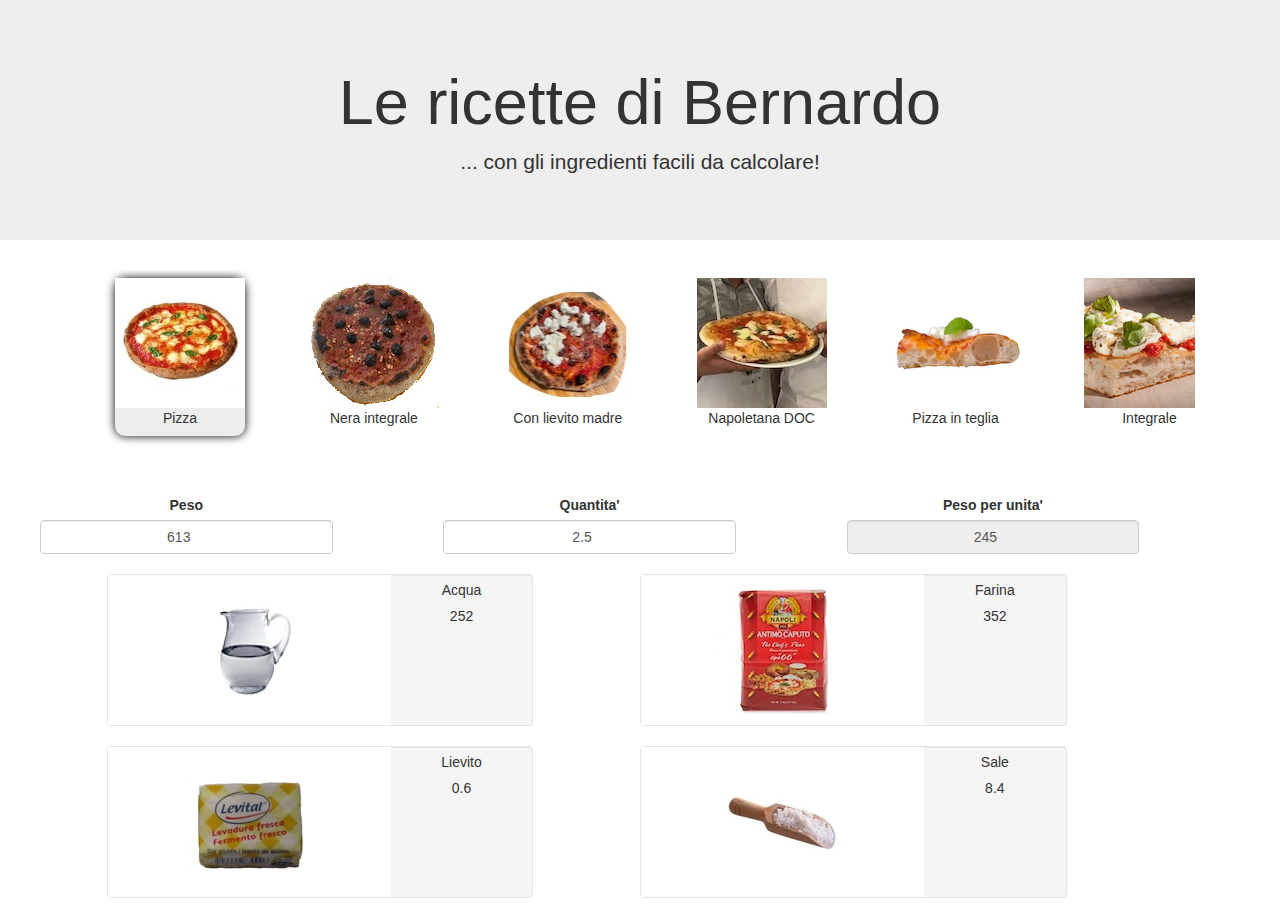
<file: index.html>
<!DOCTYPE html>
<html lang="en">
<head>
    <meta charset="utf-8">
    <meta http-equiv="X-UA-Compatible" content="IE=edge">
    <meta name="viewport" content="width=device-width, initial-scale=1">
    <meta name="description" content="Le ricette di Bernardo con gli ingredienti facili da calcolare" />
    <meta name="keywords" content="ricette, cucina, ingredienti, Bernardo, D'Auria" />
    <!-- The above 3 meta tags *must* come first in the head; any other head content must come *after* these tags -->
    <title>Le ricette di Bernardo</title>

    <!-- Bootstrap -->
    <link href="css/bootstrap.min.css" rel="stylesheet">

    <!-- Specific styles -->
    <link rel="stylesheet" href="css/iphone.css" type="text/css" />
    <link rel="stylesheet" href="css/recipes.css" type="text/css" />
    <link rel="stylesheet" href="css/slide.css" type="text/css" />


    <!-- SHORTCUT ICON -->
    <link type="image/x-icon" href="images/recipes-shortcut-icon.png" rel="icon" />
    <link type="image/ico" href="images/recipes-shortcut-icon.png" rel="SHORTCUT ICON" />
    <link type="image/ico" href="images/apple-touch-icon.png" rel="apple-touch-icon" /> 

    <!-- HTML5 shim and Respond.js for IE8 support of HTML5 elements and media queries -->
    <!-- WARNING: Respond.js doesn't work if you view the page via file:// -->
    <!--[if lt IE 9]>
    <script src="https://oss.maxcdn.com/html5shiv/3.7.3/html5shiv.min.js"></script>
    <script src="https://oss.maxcdn.com/respond/1.4.2/respond.min.js"></script>
    <![endif]-->
</head>

<body>
<div class="jumbotron text-center">
    <h1>Le ricette di Bernardo</h1>
    <p>... con gli ingredienti facili da calcolare!</p>
</div>

<!-- Screen Responsive Test Headers--
<h2 class="visible-xs">extra small screen</h2>
<h2 class="visible-sm">small screen</h2>
<h2 class="visible-md">medium screen</h2>
<h2 class="visible-lg">large screen</h2>
<h2 class="visible-iphone-ls">Iphone landscape screen</h2>
-->

<div id="catalog" class="container row-fluid"></div>
<div id="recipe" class="container-fluid bg-3 text-center"></div>

<!-- jQuery (necessary for Bootstrap's JavaScript plugins) -->
<script src="https://ajax.googleapis.com/ajax/libs/jquery/1.12.4/jquery.min.js"></script>
<!-- Include all compiled plugins (below), or include individual files as needed -->
<script src="js/bootstrap.min.js"></script>
<!-- Specific scripts -->
<script type="text/javascript" src="js/recipes.js"> </script>
<script type="text/javascript">displayResult()</script>
</body>
</html>
</file>
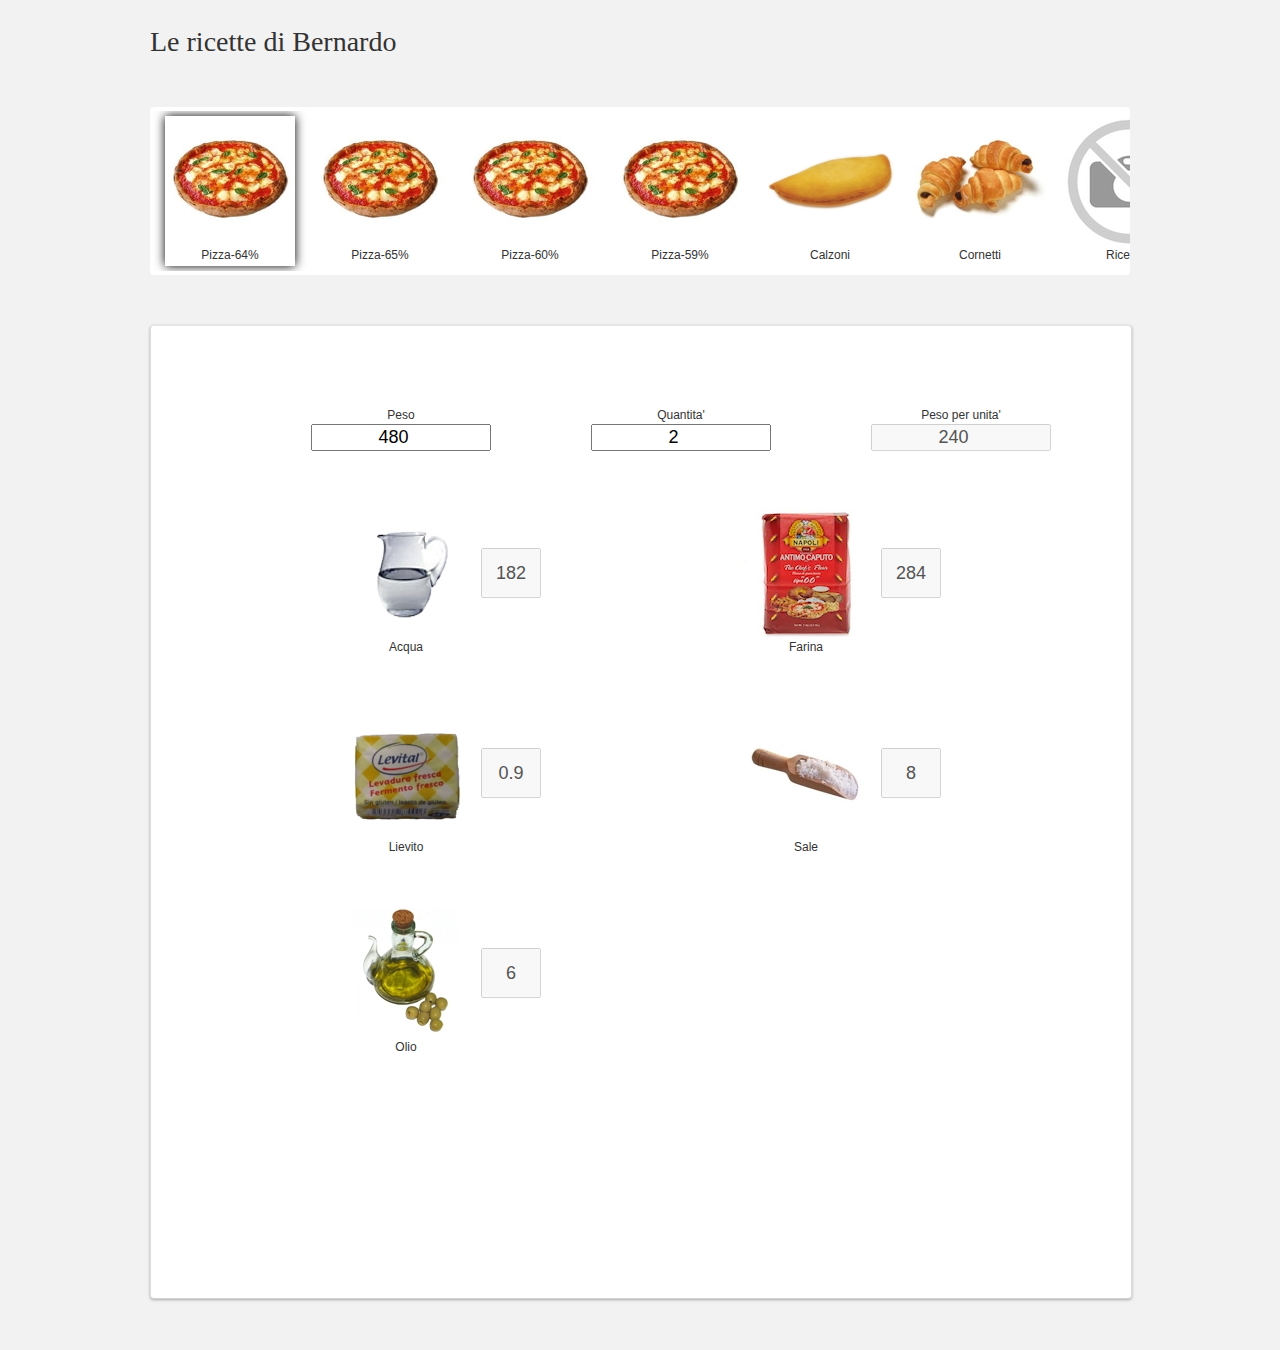
<file: backup/2017-05-27-recipes/recipes.html>
<meta http-equiv="Content-Script-Type" content="text/javascript">
  <!DOCTYPE html PUBLIC "-//W3C//DTD XHTML 1.1//EN""http://www.w3.org/TR/xhtml11/DTD/xhtml11.dtd">
  <html lang="it-IT" xml:lang="it-IT" xmlns="http://www.w3.org/1999/xhtml">
    <head>
      <meta http-equiv="Content-Type" content="text/html; charset=utf-8" />
      <script type="text/javascript" src="jquery-1.6.4.js"></script>
      <script type="text/javascript" src="jquery.easing.1.3.js"></script>
      <script type="text/javascript" src="recipes.js"></script>
      <script type="text/javascript" src="slide.js"></script>
    <link rel="stylesheet" href="recipes.css" type="text/css" />
    <link rel="stylesheet" href="slide.css" type="text/css" />
    <title>Le ricette di Bernardo</title>
    <meta name="description" content="Le ricette di Bernardo con gli ingredienti facili da calcolare" />
    <meta name="keywords" content="ricette, cucina, ingredienti, Bernardo, D'Auria" />
    <link type="image/x-icon" href="recipes.png" rel="icon" />
    <link type="image/ico" href="recipes.png" rel="SHORTCUT ICON" />
    </head>
    <body onload="displayResult()">
      <div id="header" class="header">Le ricette di Bernardo
	<input id="test" value="none"/></div>
      <div id="main">
	<div id="catalog"> </div>
	<div id="recipe"> </div>
    </div>
  </body>
</html>
</file>
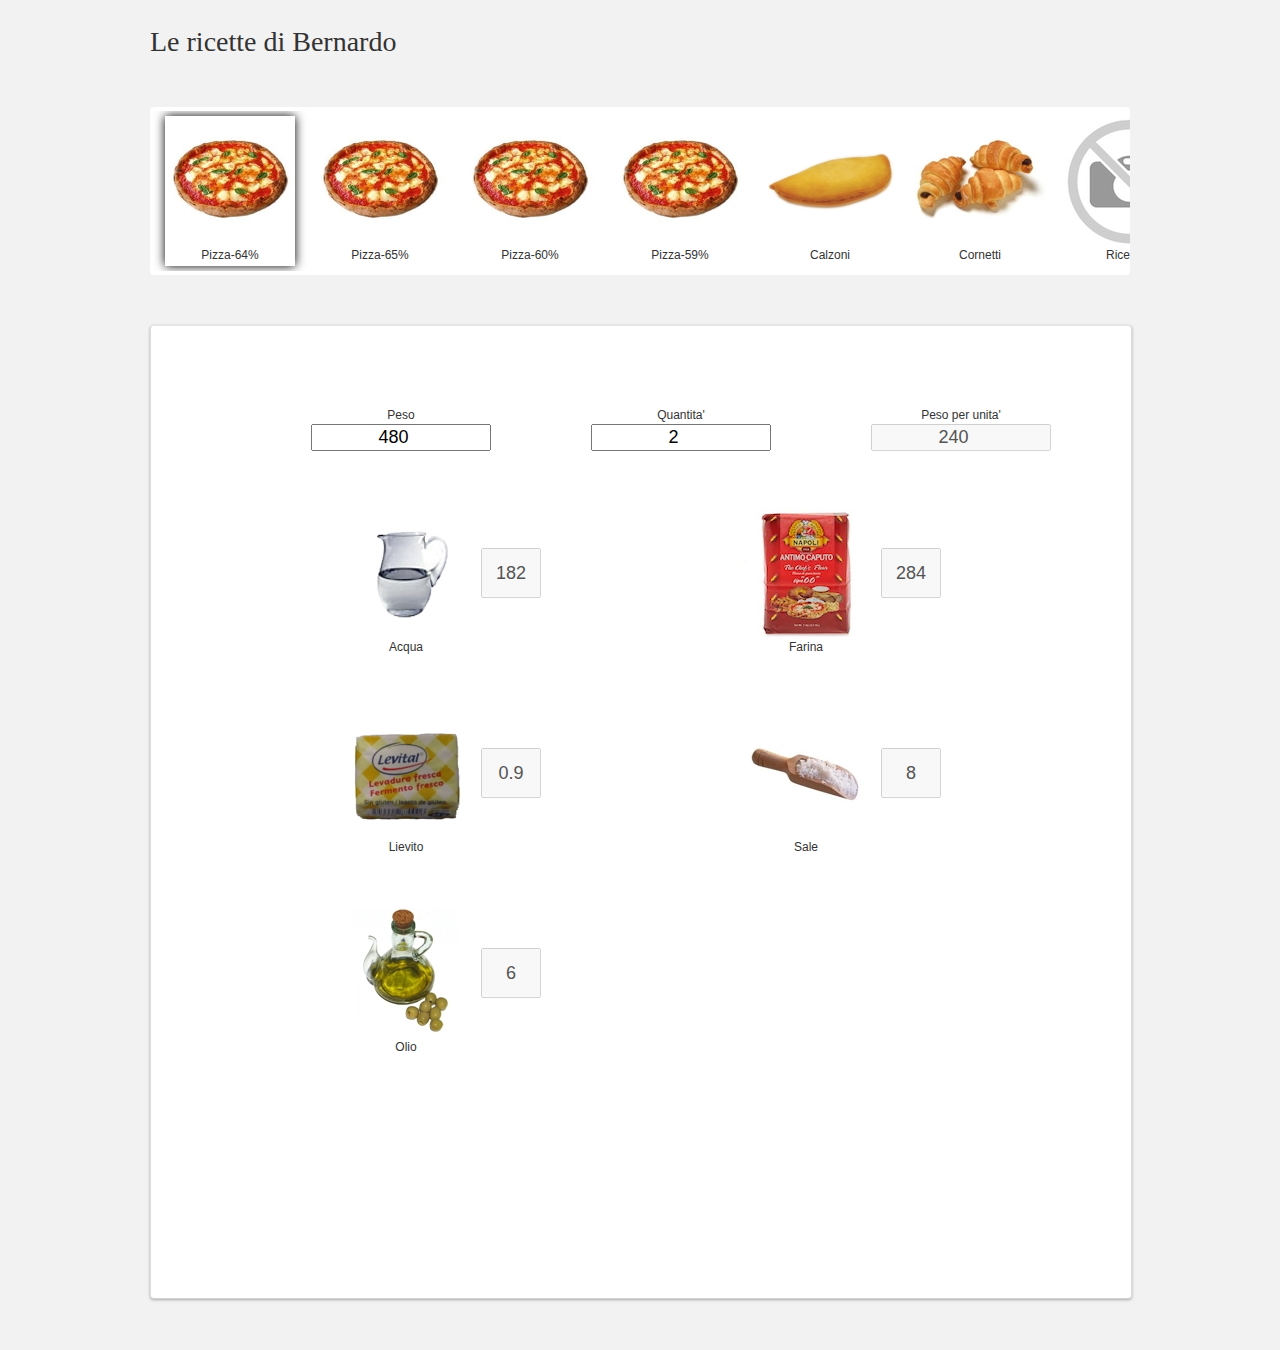
<file: backup/old-2017-05-27-recepies/recepies.html>
<meta http-equiv="Content-Script-Type" content="text/javascript">
  <!DOCTYPE html PUBLIC "-//W3C//DTD XHTML 1.1//EN""http://www.w3.org/TR/xhtml11/DTD/xhtml11.dtd">
  <html lang="it-IT" xml:lang="it-IT" xmlns="http://www.w3.org/1999/xhtml">
    <head>
      <meta http-equiv="Content-Type" content="text/html; charset=utf-8" />
      <script type="text/javascript" src="jquery-1.6.4.js">&lt;!-- --&gt;</script>
      <script type="text/javascript" src="jquery.easing.1.3.js">&lt;!-- --&gt;</script>
      <script type="text/javascript" src="recepies.js">&lt;!-- --&gt;</script>
      <script type="text/javascript" src="slide.js">&lt;!-- --&gt;</script>
    <link rel="stylesheet" href="recepies.css" type="text/css" />
    <link rel="stylesheet" href="slide.css" type="text/css" />
    <title>Le ricette di Bernardo</title>
    <meta name="description" content="Le ricette di Bernardo con gli ingredienti facili da calcolare" />
    <meta name="keywords" content="ricette, cucina, ingredienti, Bernardo, D'Auria" />
    <link type="image/x-icon" href="recepies.png" rel="icon" />
    <link type="image/ico" href="recepies.png" rel="SHORTCUT ICON" />
    </head>
    <body onload="displayResult()">
      <div id="header" class="header">Le ricette di Bernardo
	<input id="test" value="none"/></div>
      <div id="main">
	<div id="catalog"> </div>
	<div id="recepie"> </div>
    </div>
  </body>
</html>
</file>
<file: css/iphone.css>
.visible-iphone-ls {
    visibility: hidden;
}

/* ----------- iPhone 4 and 4S ----------- */

/* Portrait and Landscape */
@media only screen
and (min-device-width: 320px)
and (max-device-width: 480px)
and (-webkit-min-device-pixel-ratio: 2) {

}

/* Portrait */
@media only screen
and (min-device-width: 320px)
and (max-device-width: 480px)
and (-webkit-min-device-pixel-ratio: 2)
and (orientation: portrait) {
}

/* Landscape */
@media only screen
and (min-device-width: 320px)
and (max-device-width: 480px)
and (-webkit-min-device-pixel-ratio: 2)
and (orientation: landscape) {

}

/* ----------- iPhone 5 and 5S ----------- */

/* Portrait and Landscape */
@media only screen
and (min-device-width: 320px)
and (max-device-width: 568px)
and (-webkit-min-device-pixel-ratio: 2) {

}

/* Portrait */
@media only screen
and (min-device-width: 320px)
and (max-device-width: 568px)
and (-webkit-min-device-pixel-ratio: 2)
and (orientation: portrait) {
}

/* Landscape */
@media only screen
and (min-device-width: 320px)
and (max-device-width: 568px)
and (-webkit-min-device-pixel-ratio: 2)
and (orientation: landscape) {

}

/* ----------- iPhone 6 ----------- */

/* Portrait and Landscape */
@media only screen
and (min-device-width: 375px)
and (max-device-width: 667px)
and (-webkit-min-device-pixel-ratio: 2) {

}

/* Portrait */
@media only screen
and (min-device-width: 375px)
and (max-device-width: 667px)
and (-webkit-min-device-pixel-ratio: 2)
and (orientation: portrait) {

}

/* Landscape */
@media only screen
and (min-device-width: 375px)
and (max-device-width: 667px)
and (-webkit-min-device-pixel-ratio: 2)
and (orientation: landscape) {
    .visible-iphone-ls {
        visibility: visible;
    }

    .col-sm-1, .col-sm-2, .col-sm-3, .col-sm-4, .col-sm-5, .col-sm-6, .col-sm-7, .col-sm-8, .col-sm-9, .col-sm-10, .col-sm-11, .col-sm-12 {
        float: left;
    }

    .col-sm-12 {
        width: 100%;
    }

    .col-sm-11 {
        width: 91.66666667%;
    }

    .col-sm-10 {
        width: 83.33333333%;
    }

    .col-sm-9 {
        width: 75%;
    }

    .col-sm-8 {
        width: 66.66666667%;
    }

    .col-sm-7 {
        width: 58.33333333%;
    }

    .col-sm-6 {
        width: 50%;
    }

    .col-sm-5 {
        width: 41.66666667%;
    }

    .col-sm-4 {
        width: 33.33333333%;
    }

    .col-sm-3 {
        width: 25%;
    }

    .col-sm-2 {
        width: 16.66666667%;
    }

    .col-sm-1 {
        width: 8.33333333%;
    }

    .col-sm-pull-12 {
        right: 100%;
    }

    .col-sm-pull-11 {
        right: 91.66666667%;
    }

    .col-sm-pull-10 {
        right: 83.33333333%;
    }

    .col-sm-pull-9 {
        right: 75%;
    }

    .col-sm-pull-8 {
        right: 66.66666667%;
    }

    .col-sm-pull-7 {
        right: 58.33333333%;
    }

    .col-sm-pull-6 {
        right: 50%;
    }

    .col-sm-pull-5 {
        right: 41.66666667%;
    }

    .col-sm-pull-4 {
        right: 33.33333333%;
    }

    .col-sm-pull-3 {
        right: 25%;
    }

    .col-sm-pull-2 {
        right: 16.66666667%;
    }

    .col-sm-pull-1 {
        right: 8.33333333%;
    }

    .col-sm-pull-0 {
        right: auto;
    }

    .col-sm-push-12 {
        left: 100%;
    }

    .col-sm-push-11 {
        left: 91.66666667%;
    }

    .col-sm-push-10 {
        left: 83.33333333%;
    }

    .col-sm-push-9 {
        left: 75%;
    }

    .col-sm-push-8 {
        left: 66.66666667%;
    }

    .col-sm-push-7 {
        left: 58.33333333%;
    }

    .col-sm-push-6 {
        left: 50%;
    }

    .col-sm-push-5 {
        left: 41.66666667%;
    }

    .col-sm-push-4 {
        left: 33.33333333%;
    }

    .col-sm-push-3 {
        left: 25%;
    }

    .col-sm-push-2 {
        left: 16.66666667%;
    }

    .col-sm-push-1 {
        left: 8.33333333%;
    }

    .col-sm-push-0 {
        left: auto;
    }

    .col-sm-offset-12 {
        margin-left: 100%;
    }

    .col-sm-offset-11 {
        margin-left: 91.66666667%;
    }

    .col-sm-offset-10 {
        margin-left: 83.33333333%;
    }

    .col-sm-offset-9 {
        margin-left: 75%;
    }

    .col-sm-offset-8 {
        margin-left: 66.66666667%;
    }

    .col-sm-offset-7 {
        margin-left: 58.33333333%;
    }

    .col-sm-offset-6 {
        margin-left: 50%;
    }

    .col-sm-offset-5 {
        margin-left: 41.66666667%;
    }

    .col-sm-offset-4 {
        margin-left: 33.33333333%;
    }

    .col-sm-offset-3 {
        margin-left: 25%;
    }

    .col-sm-offset-2 {
        margin-left: 16.66666667%;
    }

    .col-sm-offset-1 {
        margin-left: 8.33333333%;
    }

    .col-sm-offset-0 {
        margin-left: 0;
    }

}

/* ----------- iPhone 6+ ----------- */

/* Portrait and Landscape */
@media only screen
and (min-device-width: 414px)
and (max-device-width: 736px)
and (-webkit-min-device-pixel-ratio: 3) {

}

/* Portrait */
@media only screen
and (min-device-width: 414px)
and (max-device-width: 736px)
and (-webkit-min-device-pixel-ratio: 3)
and (orientation: portrait) {

}

/* Landscape */
@media only screen
and (min-device-width: 414px)
and (max-device-width: 736px)
and (-webkit-min-device-pixel-ratio: 3)
and (orientation: landscape) {

}
</file>
<file: css/recipes.css>
/*--- GLOBAL STYLES ---*/


#test {
	visibility: hidden;
}

#quantities{
	margin: 15px;
}

div.quantities{
	padding: 5px;
}

input.quantity{
	text-align: center;
	box-sizing: border-box;
}

div.lbl{
	padding: 5px;
	text-align: center;
}

input.weight{
	text-align: center;
	background: transparent;
	border: none;
	box-sizing: border-box;
	width: 100%;
}

div.picture{
	padding: 10px;
	background: white;
}

div.ingredient{
	padding: 0;
}
</file>
<file: css/slide.css>
.cover-container {
	height: 200px;
	width: 100%;
	white-space: nowrap;
	overflow-x: scroll;
	overflow-y: hidden;
}
.cover-item {
	position: relative;
	display: inline-block;
	margin: 8px 30px;
	border-top-right-radius: 4px;
	height: 158px;
	vertical-align: bottom;
	background-position: top left;
	background-repeat: no-repeat;
	background-size: cover;
}

div.selected{
	-webkit-box-shadow: 0 0 10px rgb(0,0,0);
	-moz-box-shadow: 0 0 10px rgb(0,0,0);
	box-shadow: 0 0 10px rgb(0,0,0);
	border-radius: 10px;
	background: #eeeeee; /* without a background or border applied you won't be able to see if its rounded */
}

p.object{
	text-align: center;
	margin: 0px;
}
</file>
<file: backup/2017-05-27-recipes/recipes.css>
/*--- GLOBAL STYLES ---*/
html {
	margin:			0;
	padding:		0;
}

body {
	background: none repeat scroll 0 0 #F2F2F2;
	color: #333333;
	font: 12px/18px "Lucida Grande","Lucida Sans Unicode",Helvetica,Arial,Verdana,sans-serif;
}


#test {
	visibility: hidden;
}

#header {
	z-index: 10;
	margin: 0 auto;
	overflow: hidden;
	padding:25px 50px 25px 50px; 
	width: 980px;
	font-family: Textile, cursive;
	font-weight: 500;
	font-stretch: ultra-expanded;
	font-size: 28px;
}

#main {
	margin: auto;    
	width: 980px;
	padding:25px 50px 25px 50px;
}

#catalog {
	margin: 0px 0px 50px 0px;
	width: 980px;
	height: 160px;
	position: relative;
	background: white;
	border-radius: 4px 4px 4px 4px;
	padding: 4px 0px;
}

#recipe {
	margin: 0 auto 18px;
	padding: 60px 50px 32px 50px;
	width: 880px;
	height: 880px;
	color: #333333;
	border-radius: 4px 4px 4px 4px;
	background:none repeat scroll 0 0 #FFFFFF;
	border-color: #E5E5E5 #DBDBDB #D2D2D2;
	border-style: solid;
	border-width: 1px;
	box-shadow: 0 1px 3px rgba(0, 0, 0, 0.3);
}

lu.quantities {
	margin: 5px 5px 5px 5px; 
}

lu.ingredient{
	margin: 5px 5px 5px 5px; 
}

ul.quantities{
	width: 840px;
	height: 50px;
	margin: 20px;
	display: inline-block;
}

lu.quantities{
	display: inline-block;
	margin: 0px 40px;
	width: 200px;
	height: 50px;
	float: left;
}

input.quantity{
	margin: 0px 10px;
	font-size: large;
	text-align: center;
	width: 180px;
}

p.lbl{
	text-align: center;
	margin: 0px;
}

ul.ingredients{
	width: 840px;
	height: auto;
	margin: 20px;
	display: inline-block;
}

lu.ingredient{
	display: inline-block;
	margin: 20px 100px;
	width: 200px;
	height: 160px;
	float: left;
}

span.ingredient{
	margin: 0px 5px 0px 0px;
	width: 130px;
        height: 150px;
	float: left;
	display: inline-block;
}

input.weight{
	margin: 40px 0px 0px 5px;
	width: 60px;
        height: 50px;
	float: right;
	font-size: large;
	text-align: center;	
}
</file>
<file: backup/2017-05-27-recipes/slide.css>
#scroll-area {
	/* margin: 0px 20px; */
	/* width: 900px; */
	width:  980px;
	height: 160px;
	position: relative;
	display: inline-block;
	overflow: hidden;
	background: none repeat scroll 0 0 #F2F2F2;
}

#scroll-data {
	height: 160px;
	position: relative;
	background: white;
}

#left, #right{
	margin: 0 0 0 0;
	width: 20px;
	height: 160px;
	display: inline-block;
}

#left {
	/* background: -moz-linear-gradient(right, rgba(255,255,255,0) 0%, rgba(255,255,255,1) 100%); /* FF3.6+ */
	background-image: url('images/l-arrow.jpg');
}

#right {
	/* background: -moz-linear-gradient(left, rgba(255,255,255,0) 0%, rgba(255,255,255,1) 100%); /* FF3.6+ */
	background-image: url('images/r-arrow.jpg');
}



span.object{
	margin: 5px 5px 0px 5px;
	width: 130px;
        height: 150px;
	position:absolute;

}

span.selected{
	-webkit-box-shadow: 0 0 10px rgb(0,0,0);
	-moz-box-shadow: 0 0 10px rgb(0,0,0);
	box-shadow: 0 0 10px rgb(0,0,0); 	
}

p.object{
	text-align: center;
	margin: 0px;
}
</file>
<file: backup/old-2017-05-27-recepies/recepies.css>
/*--- GLOBAL STYLES ---*/
html {
	margin:			0;
	padding:		0;
}

body {
	background: none repeat scroll 0 0 #F2F2F2;
	color: #333333;
	font: 12px/18px "Lucida Grande","Lucida Sans Unicode",Helvetica,Arial,Verdana,sans-serif;
}


#test {
	visibility: hidden;
}

#header {
	z-index: 10;
	margin: 0 auto;
	overflow: hidden;
	padding:25px 50px 25px 50px; 
	width: 980px;
	font-family: Textile, cursive;
	font-weight: 500;
	font-stretch: ultra-expanded;
	font-size: 28px;
}

#main {
	margin: auto;    
	width: 980px;
	padding:25px 50px 25px 50px;
}

#catalog {
	margin: 0px 0px 50px 0px;
	width: 980px;
	height: 160px;
	position: relative;
	background: white;
	border-radius: 4px 4px 4px 4px;
	padding: 4px 0px;
}


.pb-pageindicator {
	background: -moz-linear-gradient(center bottom , #DFDFDF 0%, #F2F2F2 66%, #F2F2F2 90%, #E6E6E6 93%, #BEBEBE 96%, #969696 100%) repeat scroll 0 0 transparent;
	border-bottom: 1px solid #EBEBEB;
	height: 30px;
	text-align: center;
	width: 100%;
	margin: 0px auto 15px;
}

#recepie {
	margin: 0 auto 18px;
	padding: 60px 50px 32px 50px;
	width: 880px;
	height: 880px;
	color: #333333;
	border-radius: 4px 4px 4px 4px;
	background:none repeat scroll 0 0 #FFFFFF;
	border-color: #E5E5E5 #DBDBDB #D2D2D2;
	border-style: solid;
	border-width: 1px;
	box-shadow: 0 1px 3px rgba(0, 0, 0, 0.3);
}

lu.quantities {
	margin: 5px 5px 5px 5px; 
}

lu.ingredient{
	margin: 5px 5px 5px 5px; 
}

ul.quantities{
	width: 840px;
	height: 50px;
	margin: 20px;
	display: inline-block;
}

lu.quantities{
	display: inline-block;
	margin: 0px 40px;
	width: 200px;
	height: 50px;
	float: left;
}

input.quantity{
	margin: 0px 10px;
	font-size: large;
	text-align: center;
	width: 180px;
}

p.lbl{
	text-align: center;
	margin: 0px;
}

ul.ingredients{
	width: 840px;
	height: auto;
	margin: 20px;
	display: inline-block;
}

lu.ingredient{
	display: inline-block;
	margin: 20px 100px;
	width: 200px;
	height: 160px;
	float: left;
}

span.ingredient{
	margin: 0px 5px 0px 0px;
	width: 130px;
        height: 150px;
	float: left;
	display: inline-block;
}

input.weight{
	margin: 40px 0px 0px 5px;
	width: 60px;
        height: 50px;
	float: right;
	font-size: large;
	text-align: center;	
}
</file>
<file: backup/old-2017-05-27-recepies/slide.css>
#scroll-area {
	/* margin: 0px 20px; */
	/* width: 900px; */
	width:  980px;
	height: 160px;
	position: relative;
	display: inline-block;
	overflow: hidden;
	background: none repeat scroll 0 0 #F2F2F2;
}

#scroll-data {
	height: 160px;
	position: relative;
	background: white;
}

#left, #right{
	margin: 0 0 0 0;
	width: 20px;
	height: 160px;
	display: inline-block;
}

#left {
	/* background: -moz-linear-gradient(right, rgba(255,255,255,0) 0%, rgba(255,255,255,1) 100%); /* FF3.6+ */
	background-image: url('images/l-arrow.jpg');
}

#right {
	/* background: -moz-linear-gradient(left, rgba(255,255,255,0) 0%, rgba(255,255,255,1) 100%); /* FF3.6+ */
	background-image: url('images/r-arrow.jpg');
}



span.object{
	margin: 5px 5px 0px 5px;
	width: 130px;
        height: 150px;
	position:absolute;

}

span.selected{
	-webkit-box-shadow: 0 0 10px rgb(0,0,0);
	-moz-box-shadow: 0 0 10px rgb(0,0,0);
	box-shadow: 0 0 10px rgb(0,0,0); 	
}

p.object{
	text-align: center;
	margin: 0px;
}
</file>
